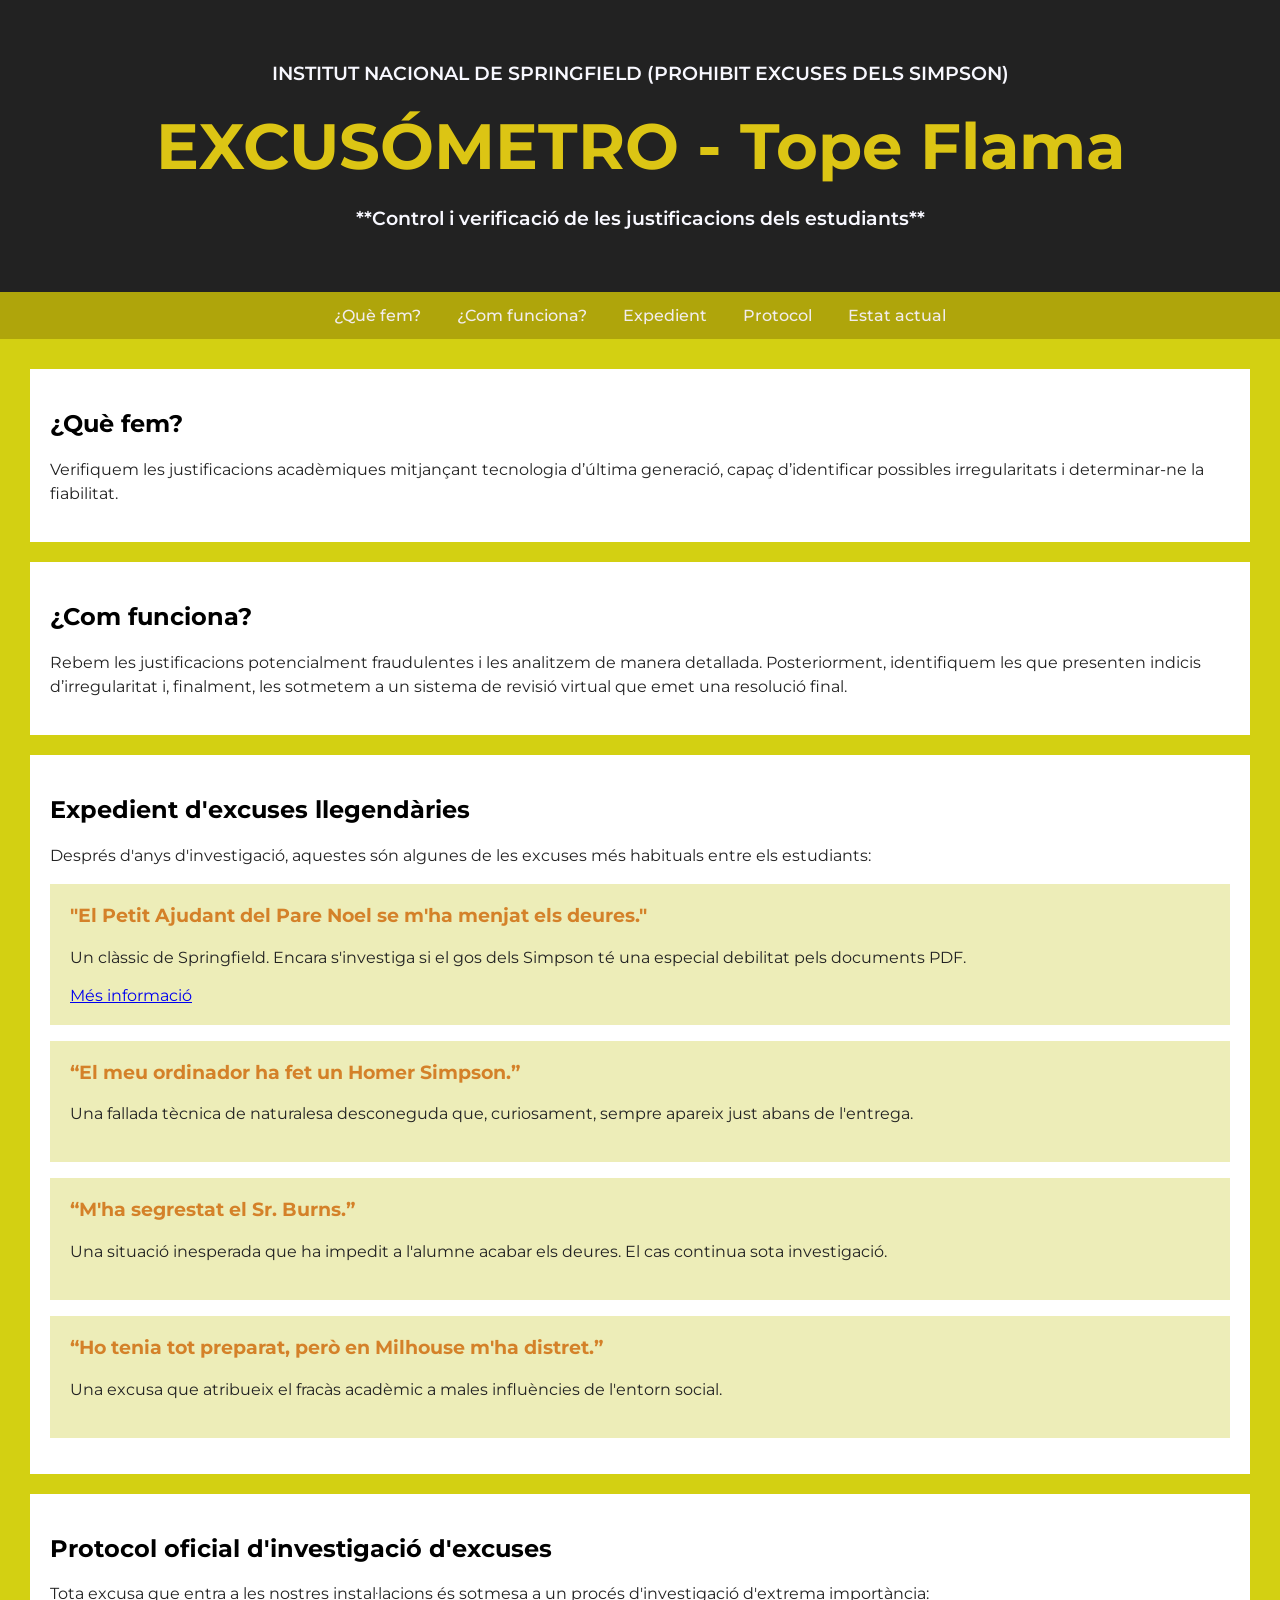
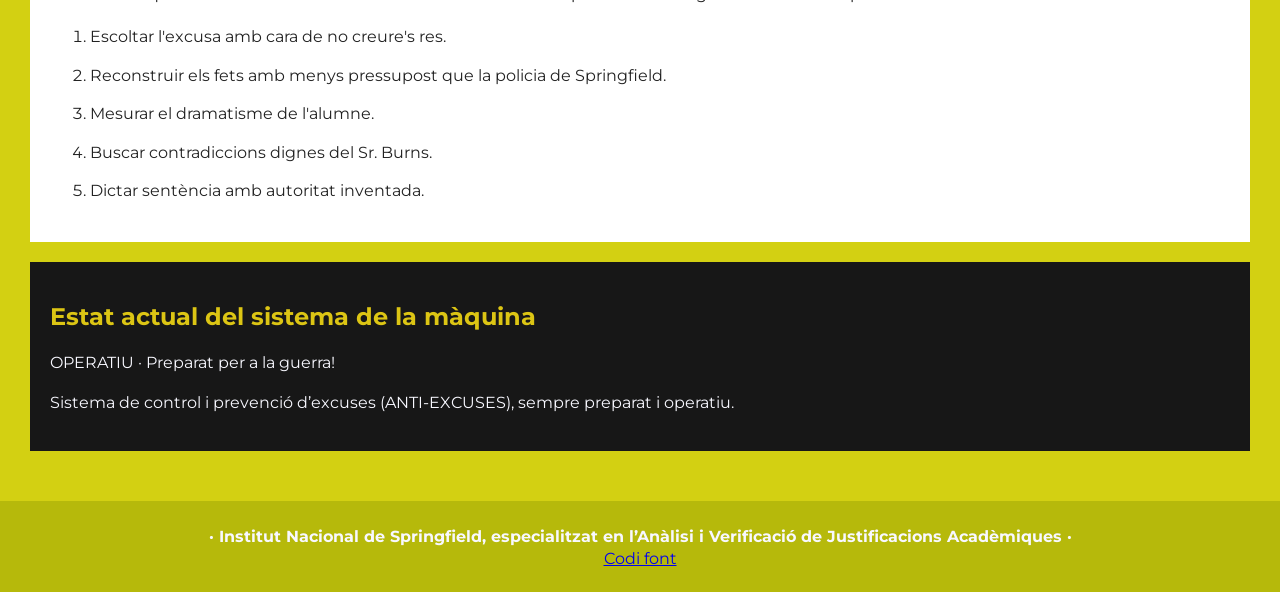
<file: index.html>
<!DOCTYPE html>
<html lang="ca">

<head>
    <meta charset="UTF-8">
    <meta name="viewport" content="width=device-width, initial-scale=1.0">
    <link rel="stylesheet" href="estilos.css">
    <link rel="shortcut icon" href="img/icono.bart.png" type="image/png">
    <title>Excusómetro</title>
</head>

<body>

    <header>
        <p>INSTITUT NACIONAL DE SPRINGFIELD (PROHIBIT EXCUSES DELS SIMPSON)</p>
        <h1>EXCUSÓMETRO - Tope Flama</h1>
        <p>**Control i verificació de les justificacions dels estudiants**</p>
    </header>

    <nav> 
        <a href="#Primera.pregunta">¿Què fem?</a>
        <a href="#Segona.pregunta">¿Com funciona?</a>
        <a href="#expedient">Expedient</a>
        <a href="#protocol">Protocol</a>
        <a href="#estatus">Estat actual</a>
    </nav>

    <main>
        <section>
            <h2 id="Primera.pregunta">¿Què fem?</h2>
            <p>Verifiquem les justificacions acadèmiques mitjançant tecnologia d’última generació, capaç d’identificar possibles irregularitats i determinar-ne la fiabilitat.</p>
        </section>

        <section>
            <h2 id="Segona.pregunta">¿Com funciona?</h2>
            <p>Rebem les justificacions potencialment fraudulentes i les analitzem de manera detallada. Posteriorment, identifiquem les que presenten indicis d’irregularitat i, finalment, les sotmetem a un sistema de revisió virtual que emet una resolució final.</p>
        </section>

        <section>
            <h2 id="expedient">Expedient d'excuses llegendàries</h2>

            <p>
                Després d'anys d'investigació, aquestes són algunes de les excuses més habituals entre els estudiants:
            </p>

            <article class="mentida">
                <h3>"El Petit Ajudant del Pare Noel se m'ha menjat els deures."</h3>
                <p>Un clàssic de Springfield. Encara s'investiga si el gos dels Simpson té una especial debilitat pels documents PDF.</p>
                <a href="paginas/expediente.html" target="_blank">Més informació</a>
            </article>
            <article class="mentida">
                <h3>“El meu ordinador ha fet un Homer Simpson.”</h3>
                <p>Una fallada tècnica de naturalesa desconeguda que, curiosament, sempre apareix just abans de l'entrega.</p>
            </article>
             <article class="mentida">
                <h3>“M'ha segrestat el Sr. Burns.”</h3>
                <p>Una situació inesperada que ha impedit a l'alumne acabar els deures. El cas continua sota investigació.</p>
            </article>
             <article class="mentida">
                <h3>“Ho tenia tot preparat, però en Milhouse m'ha distret.”</h3>
                <p>Una excusa que atribueix el fracàs acadèmic a males influències de l'entorn social.</p>
            </article>

            <!-- <ul>
                <li>"El Petit Ajudant del Pare Noel se m'ha menjat els deures."</li>
                <li>“El meu ordinador ha fet un Homer Simpson.”</li>
                <li>“M'ha segrestat el Sr. Burns.”</li>
                <li>“Ho tenia tot preparat, però en Milhouse m'ha distret.”</li>
            </ul> -->
        </section> 

        <section id="protocol">
            <h2>Protocol oficial d'investigació d'excuses</h2>

            <p>
                Tota excusa que entra a les nostres instal·lacions és sotmesa a un procés d'investigació d'extrema importància:
            </p>

            <ol>
                <li>Escoltar l'excusa amb cara de no creure's res.</li>
                <li>Reconstruir els fets amb menys pressupost que la policia de Springfield.</li>
                <li>Mesurar el dramatisme de l'alumne.</li>
                <li>Buscar contradiccions dignes del Sr. Burns.</li>
                <li>Dictar sentència amb autoritat inventada.</li>
            </ol>
        </section>

        <section id="estatus">
            <h2>Estat actual del sistema de la màquina</h2>

            <p>
                OPERATIU · Preparat per a la guerra!
            </p>

            <p>
                Sistema de control i prevenció d’excuses (ANTI-EXCUSES), sempre preparat i operatiu.
            </p>
        </section>

    </main>
    
    <footer>
        <p>· Institut Nacional de Springfield, especialitzat en l’Anàlisi i Verificació de Justificacions Acadèmiques ·</p>
        <a href="https://github.com/NilBeltran/Excusometre-Nil/tree/Desarrollo" target="_blank">Codi font</a>
    </footer>

</body>

</html>
</file>
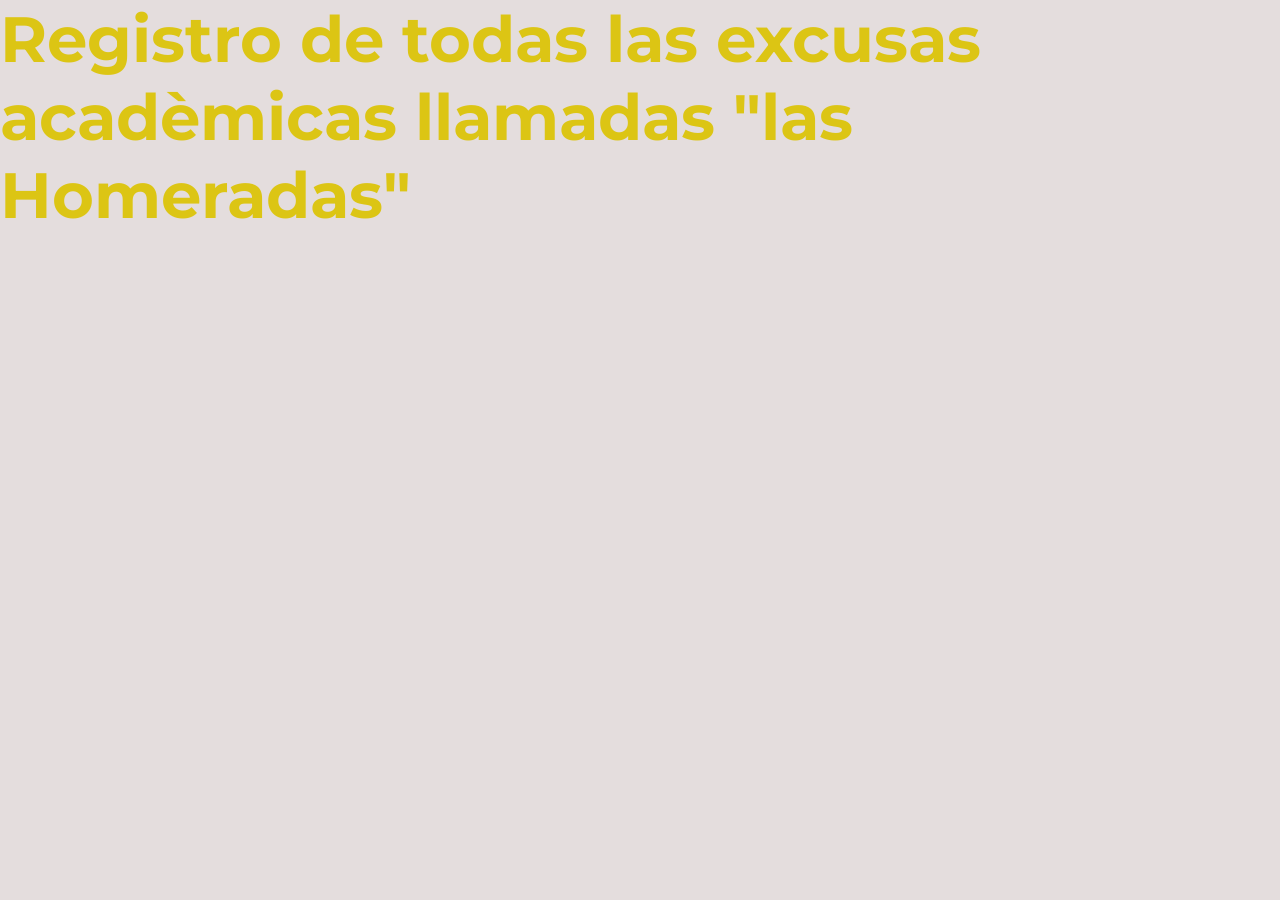
<file: paginas/expediente.html>
<!DOCTYPE html>
<html lang="en">
    <head>
        <meta charset="UTF-8">
        <meta name="viewport" content="width=device=width, initial-scale=1.8">
    <link rel="stylesheet" href="../estilos.css">
    <title> Expediente</title>
    </head>
<body>
    <h1> Registro de todas las excusas acadèmicas llamadas "las Homeradas"</h1>
</body>

</html>
</file>
<file: estilos.css>
@import url('https://fonts.googleapis.com/css2?family=Montserrat:ital,wght@0,100..900;1,100..900&display=swap');


body {
    /* font-family: Verdana, Geneva, Tahoma, sans-serif; */
    font-family: "Montserrat", sans-serif;
    margin: 0;
    background-color: #e4dddd;
    color: #222;
}

header {
    padding: 40px;
    text-align: center;
     background-color: #222;
    color: ghostwhite;
}

header p {
    color: ghostwhite;
    font-size: 1.2em;
    margin: 1;
    font-weight: 600;

}
h1 {
    color: rgb(220, 197, 20);
    font-size: 4rem;
    margin: 0;
    font-weight: 700;
}

nav {
    text-align: center;
    background-color: #afa50b;
    padding: 14px;
}

nav a {
    color: #f1ecec;
    padding: 14px 16px;
    text-decoration: none;
    font-weight: 500;
}

nav a:hover {
    background-color: #ddd;
    color: rgb(182, 185, 11);
}

main {
    padding: 30px;
    margin: auto;
    background-color: #d3d012;
}

section {
    background-color: white;
    padding: 20px;
    margin-bottom: 20px;
}

h2 {
    font-size: 1.5rem;
    color : black;
}

p{
    line-height: 1.5;
}

ul {
    line-height: 1.9;
}

ol {
    line-height: 1.9;
}

li {
    margin-bottom: 8px;
}

.mentida{
    background-color: #ededb8;
;
    padding: 20px;
    margin-bottom: 16px;
}

.mentida h3{
    color: #d48129;
    margin-top: 0;
}

#estatus{
    background-color: #171717;
    color: ghostwhite;
}

#estatus h2{
    color: rgb(220, 197, 20);
}

footer {
    background-color: rgb(182, 185, 11);
    color: ghostwhite;
    text-align: center;
    padding: 24px;
}

footer p {
    font-weight: 700;
    margin: 0;
}
</file>
